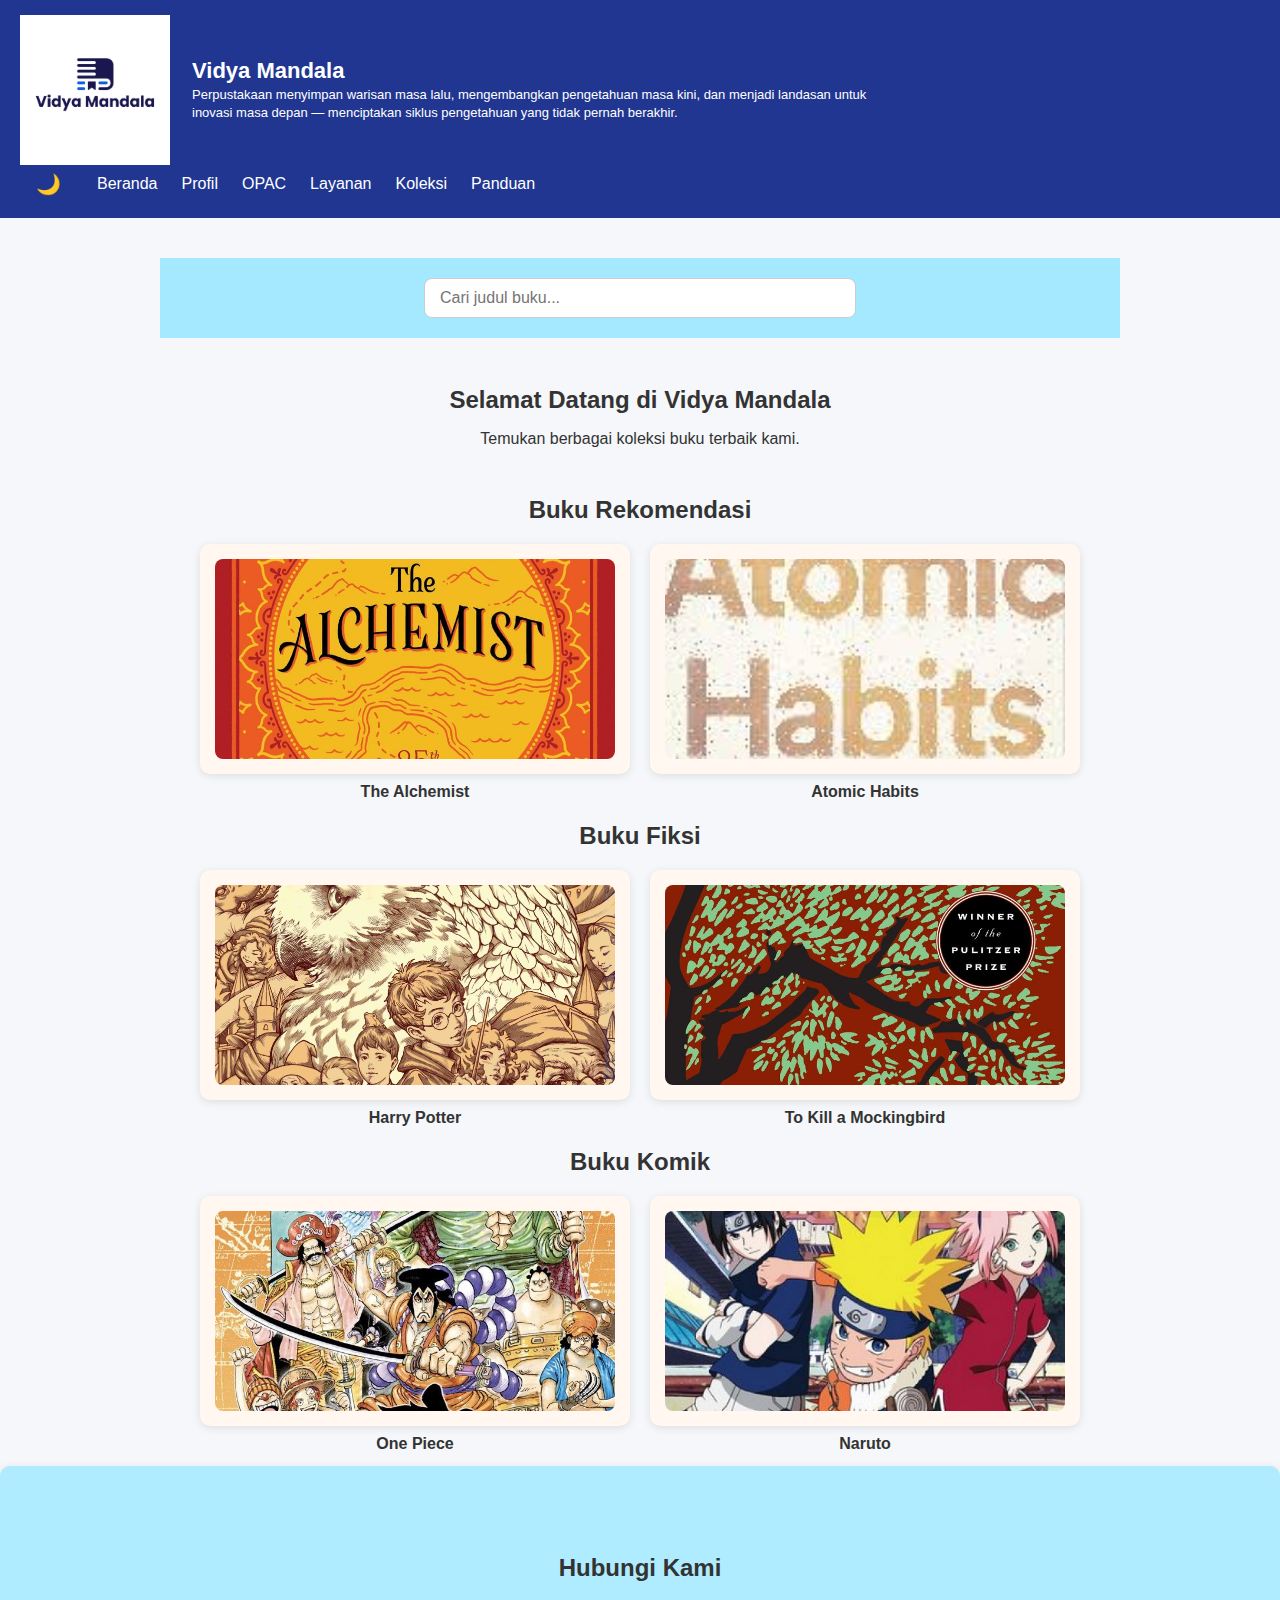
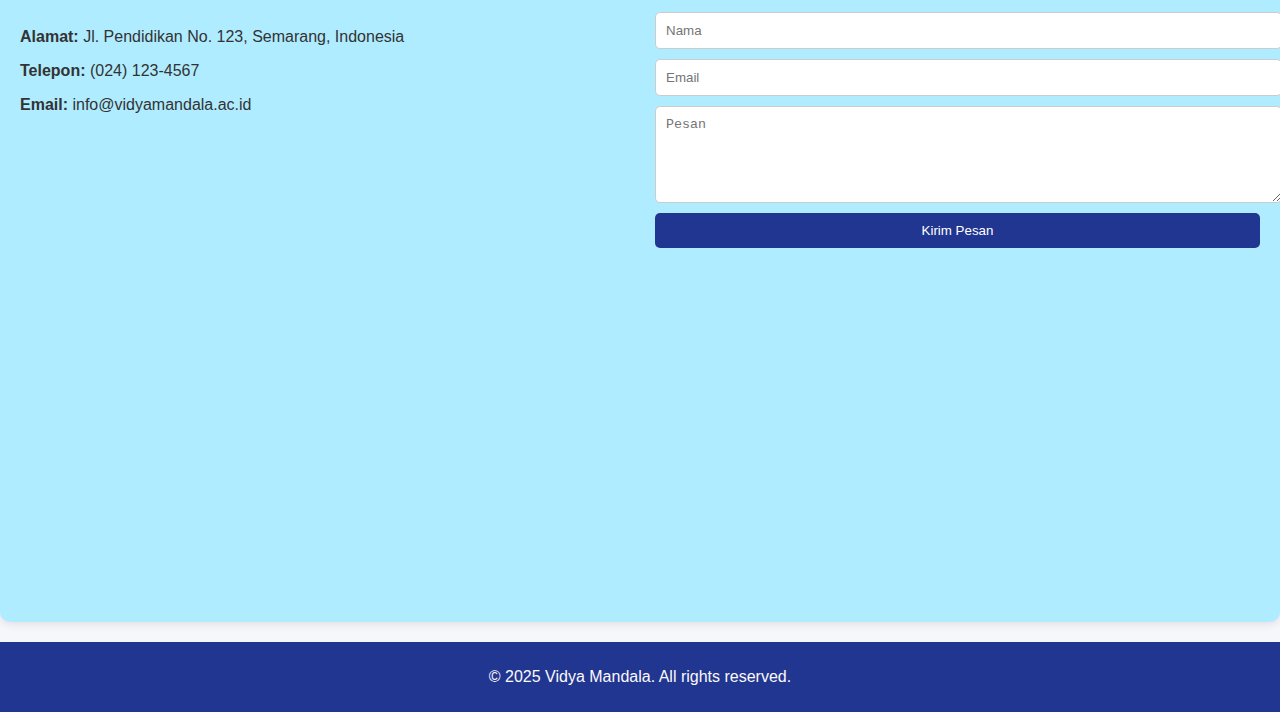
<file: index.html>
<!DOCTYPE html>
<html lang="id">
<head>
    <meta charset="UTF-8">
    <meta name="viewport" content="width=device-width, initial-scale=1.0">
    <title>Vidya Mandala | Perpustakaan Digital</title>
    <link rel="stylesheet" href="style.css">
    <!-- Tambahan CSS untuk memberi jarak antar section judul -->
  <style>
    h2 {
      margin-top: 48px;
      margin-bottom: 16px;
    }

    .book-list {
      margin-bottom: 32px;
    }
  </style>
</head>
<body>

<header>
    <div class="logo-area">
        <img src="logo.png" alt="Logo Perpustakaan" class="logo">
        <div class="title">
            <h1>Vidya Mandala</h1>
            <p>Perpustakaan menyimpan warisan masa lalu, mengembangkan pengetahuan masa kini, dan menjadi landasan untuk inovasi masa depan — menciptakan siklus pengetahuan yang tidak pernah berakhir.</p>
        </div>
    </div>
    <div class="right-header">
      <button id="theme-toggle">🌙</button>
      <nav class="menu-bar">
        <ul class="menu">
          <li><a href="index.html" class="nav-link">Beranda</a></li>
          <li><a href="profil.html" class="nav-link">Profil</a></li>
          <li><a href="opac.html" class="nav-link">OPAC</a></li>
          <li><a href="layanan.html" class="nav-link">Layanan</a></li>
          <li><a href="koleksi.html" class="nav-link">Koleksi</a></li>
          <li><a href="panduan.html" class="nav-link">Panduan</a></li>
        </ul>
        </nav>
</header>

<main>
    <!-- Search Box -->
<div class="search-container">
    <input type="text" id="search-input" placeholder="Cari judul buku..." onkeyup="searchBooks()">
  </div>
  
    <section class="home">
        <h2>Selamat Datang di Vidya Mandala</h2>
        <p>Temukan berbagai koleksi buku terbaik kami.</p>
      </section>
      
     

    <section id="koleksi">
        <h2>Buku Rekomendasi</h2>
<div class="book-list">
  <div class="book" onclick="showBookModal('the-alchemist.jpg', 'The Alchemist', 'Sebuah novel karya Paulo Coelho tentang perjalanan menemukan takdir.', 'Paulo Coelho')">
    <img src="the-alchemist.jpg" alt="The Alchemist">
    <p>The Alchemist</p>
  </div>

  <div class="book" onclick="showBookModal('atomic-habits.jpg', 'Atomic Habits', 'Buku tentang perubahan kecil yang menghasilkan hasil luar biasa.', 'James Clear')">
    <img src="atomic-habits.jpg" alt="Atomic Habits">
    <p>Atomic Habits</p>
  </div>
</div>

    
<h2>Buku Fiksi</h2>
<div class="book-list">
  <div class="book" onclick="showBookModal('harry-potter.jpg', 'Harry Potter', 'Petualangan Harry Potter di dunia sihir.', 'J.K. Rowling')">
    <img src="harry-potter.jpg" alt="Harry Potter">
    <p>Harry Potter</p>
  </div>

  <div class="book" onclick="showBookModal('to-kill-a-mockingbird.jpg', 'To Kill a Mockingbird', 'Kisah tentang keadilan dan rasisme.', 'Harper Lee')">
    <img src="to-kill-a-mockingbird.jpg" alt="To Kill a Mockingbird">
    <p>To Kill a Mockingbird</p>
  </div>
</div>

    
<h2>Buku Komik</h2>
<div class="book-list">
  <div class="book" onclick="showBookModal('one-piece.jpg', 'One Piece', 'Petualangan bajak laut mencari harta karun legendaris.', 'Eiichiro Oda')">
    <img src="one-piece.jpg" alt="One Piece">
    <p>One Piece</p>
  </div>

  <div class="book" onclick="showBookModal('naruto.jpg', 'Naruto', 'Cerita seorang ninja muda yang ingin menjadi Hokage.', 'Masashi Kishimoto')">
    <img src="naruto.jpg" alt="Naruto">
    <p>Naruto</p>
  </div>
</div>

        </div>
    </section>
    
    </section>

    <!-- Modal Pop-up Box -->
<!-- Modal Pop-up Box -->
<div id="book-modal" class="modal">
  <div class="modal-content">
    <span class="close-btn" onclick="closeModal()">&times;</span>
    <img id="modal-cover" alt="Sampul Buku" style="max-width: 100%; height: auto; display: block; margin: auto;">
    <h3 id="modal-title">Judul Buku</h3>
    <p id="modal-author">Penulis: </p>
    <p id="modal-description">Deskripsi Buku</p>
    <button onclick="comingSoon()">Pinjam Buku</button>
  </div>
</div>

            </div>
        </div>
    </div>
  </div>
<script>
  function showBookModal(imageFile, title, description, author) {
    document.getElementById('modal-cover').src = imageFile;
    document.getElementById('modal-title').innerText = title;
    document.getElementById('modal-description').innerText = description;
    document.getElementById('modal-author').innerText = "Penulis: " + author;
    document.getElementById('book-modal').style.display = 'block'; // atau 'block' sesuai CSS kamu
  }

  function closeModal() {
    document.getElementById('book-modal').style.display = 'none';
  }

  function comingSoon() {
    alert("Fitur pinjam buku akan segera tersedia!");
  }
</script>
</main>

<section id="kontak" class="contact-section">
    <h2>Hubungi Kami</h2>
    <div class="contact-container">
        <div class="contact-info">
            <p><strong>Alamat:</strong> Jl. Pendidikan No. 123, Semarang, Indonesia</p>
            <p><strong>Telepon:</strong> (024) 123-4567</p>
            <p><strong>Email:</strong> info@vidyamandala.ac.id</p>
        </div>

        <form class="contact-form">
            <input type="text" placeholder="Nama" required>
            <input type="email" placeholder="Email" required>
            <textarea placeholder="Pesan" rows="5" required></textarea>
            <button type="submit">Kirim Pesan</button>
        </form>
    </div>

    <div class="map-container">
        <iframe
            src="https://www.google.com/maps/embed?pb=!1m18!1m12!1m3!1d3952.5392700883515!2d110.42228031477786!3d-7.336935394711393!2m3!1f0!2f0!3f0!3m2!1i1024!2i768!4f13.1!3m3!1m2!1s0x2e708caa3519c54d%3A0x1a8b39464d3a97cf!2sUniversitas%20Diponegoro!5e0!3m2!1sid!2sid!4v1682733286791!5m2!1sid!2sid"
            width="100%" height="300" style="border:0;" allowfullscreen="" loading="lazy">
        </iframe>
    </div>
</section>

<footer>
    <p>© 2025 Vidya Mandala. All rights reserved.</p>
</footer>
<script>
  document.addEventListener('DOMContentLoaded', function () {

    // Toggle Sidebar
    function toggleMenu() {
      const nav = document.getElementById('nav-menu');
      nav.classList.toggle('show');
    }

    const toggleButton = document.querySelector('.menu-toggle');
    if (toggleButton) {
      toggleButton.addEventListener('click', toggleMenu);
    }

    // Menutup sidebar saat klik di luar
    document.addEventListener('click', function (event) {
      const nav = document.getElementById('nav-menu');
      const toggle = document.querySelector('.menu-toggle');
      if (nav && toggle && !nav.contains(event.target) && !toggle.contains(event.target)) {
        nav.classList.remove('show');
      }
    });

    // Tombol Dark Mode
    const themeToggle = document.getElementById('theme-toggle');
    if (themeToggle) {
      themeToggle.addEventListener('click', function () {
        document.body.classList.toggle('dark');
        themeToggle.textContent = document.body.classList.contains('dark') ? "☀️" : "🌙";
      });
    }

    // Deskripsi Box
    window.showDescription = function (title, description) {
      const box = document.getElementById('description-box');
      box.innerHTML = `<h3>${title}</h3><p>${description}</p>`;
      box.style.padding = "15px";
      box.style.border = "1px solid #ccc";
      box.style.marginTop = "20px";
      box.style.borderRadius = "10px";
    }

    // Coming Soon
    window.comingSoon = function () {
      alert("Fitur peminjaman buku akan segera hadir! (Coming Soon)");
    }

    // Modal Buku
    window.showBookModal = function (coverSrc, title, description, author) {
      document.getElementById('modal-cover').src = coverSrc;
      document.getElementById('modal-title').innerText = title;
      document.getElementById('modal-description').innerText = description;
      document.getElementById('modal-author').innerText = "Penulis: " + author;
      document.getElementById('book-modal').style.display = 'block';
    }

    window.closeModal = function () {
      document.getElementById('book-modal').style.display = 'none';
      const popup = document.getElementById('popup');
      if (popup) {
        popup.classList.add('hidden');
      }
    }

    // Escape key untuk nutup modal
    document.addEventListener('keydown', function (e) {
      if (e.key === "Escape") {
        closeModal();
      }
    });

    // Fitur Pencarian Buku
    window.searchBooks = function () {
      const input = document.getElementById("search-input").value.toLowerCase();
      const books = document.querySelectorAll(".book");

      books.forEach(book => {
        const title = book.querySelector("p").innerText.toLowerCase();
        book.style.display = title.includes(input) ? "block" : "none";
      });
    }

  });
  
</script>
<script>
  const themeToggle = document.getElementById('theme-toggle');
  const savedTheme = localStorage.getItem('theme');

  // Terapkan tema saat halaman dimuat
  if (savedTheme === 'dark') {
    document.body.classList.add('dark');
    if (themeToggle) themeToggle.textContent = '☀️';
  } else {
    if (themeToggle) themeToggle.textContent = '🌙';
  }

  // Toggle tema dan simpan ke localStorage
  if (themeToggle) {
    themeToggle.addEventListener('click', function () {
      document.body.classList.toggle('dark');
      const isDark = document.body.classList.contains('dark');
      localStorage.setItem('theme', isDark ? 'dark' : 'light');
      themeToggle.textContent = isDark ? '☀️' : '🌙';
    });
  }
</script>
<script>
  document.addEventListener('DOMContentLoaded', () => {
    const toggle = document.getElementById('theme-toggle');
    const saved = localStorage.getItem('theme');

    // 1. Terapkan tema yang tersimpan (jika ada)
    if (saved === 'dark') {
      document.body.classList.add('dark');
      toggle.textContent = '☀️';
    } else {
      toggle.textContent = '🌙';
    }

    // 2. Event listener untuk toggle tombol
    toggle.addEventListener('click', () => {
      document.body.classList.toggle('dark');
      const isDark = document.body.classList.contains('dark');
      localStorage.setItem('theme', isDark ? 'dark' : 'light');
      toggle.textContent = isDark ? '☀️' : '🌙';
    });
  });
</script>

</body>
</html>
</file>
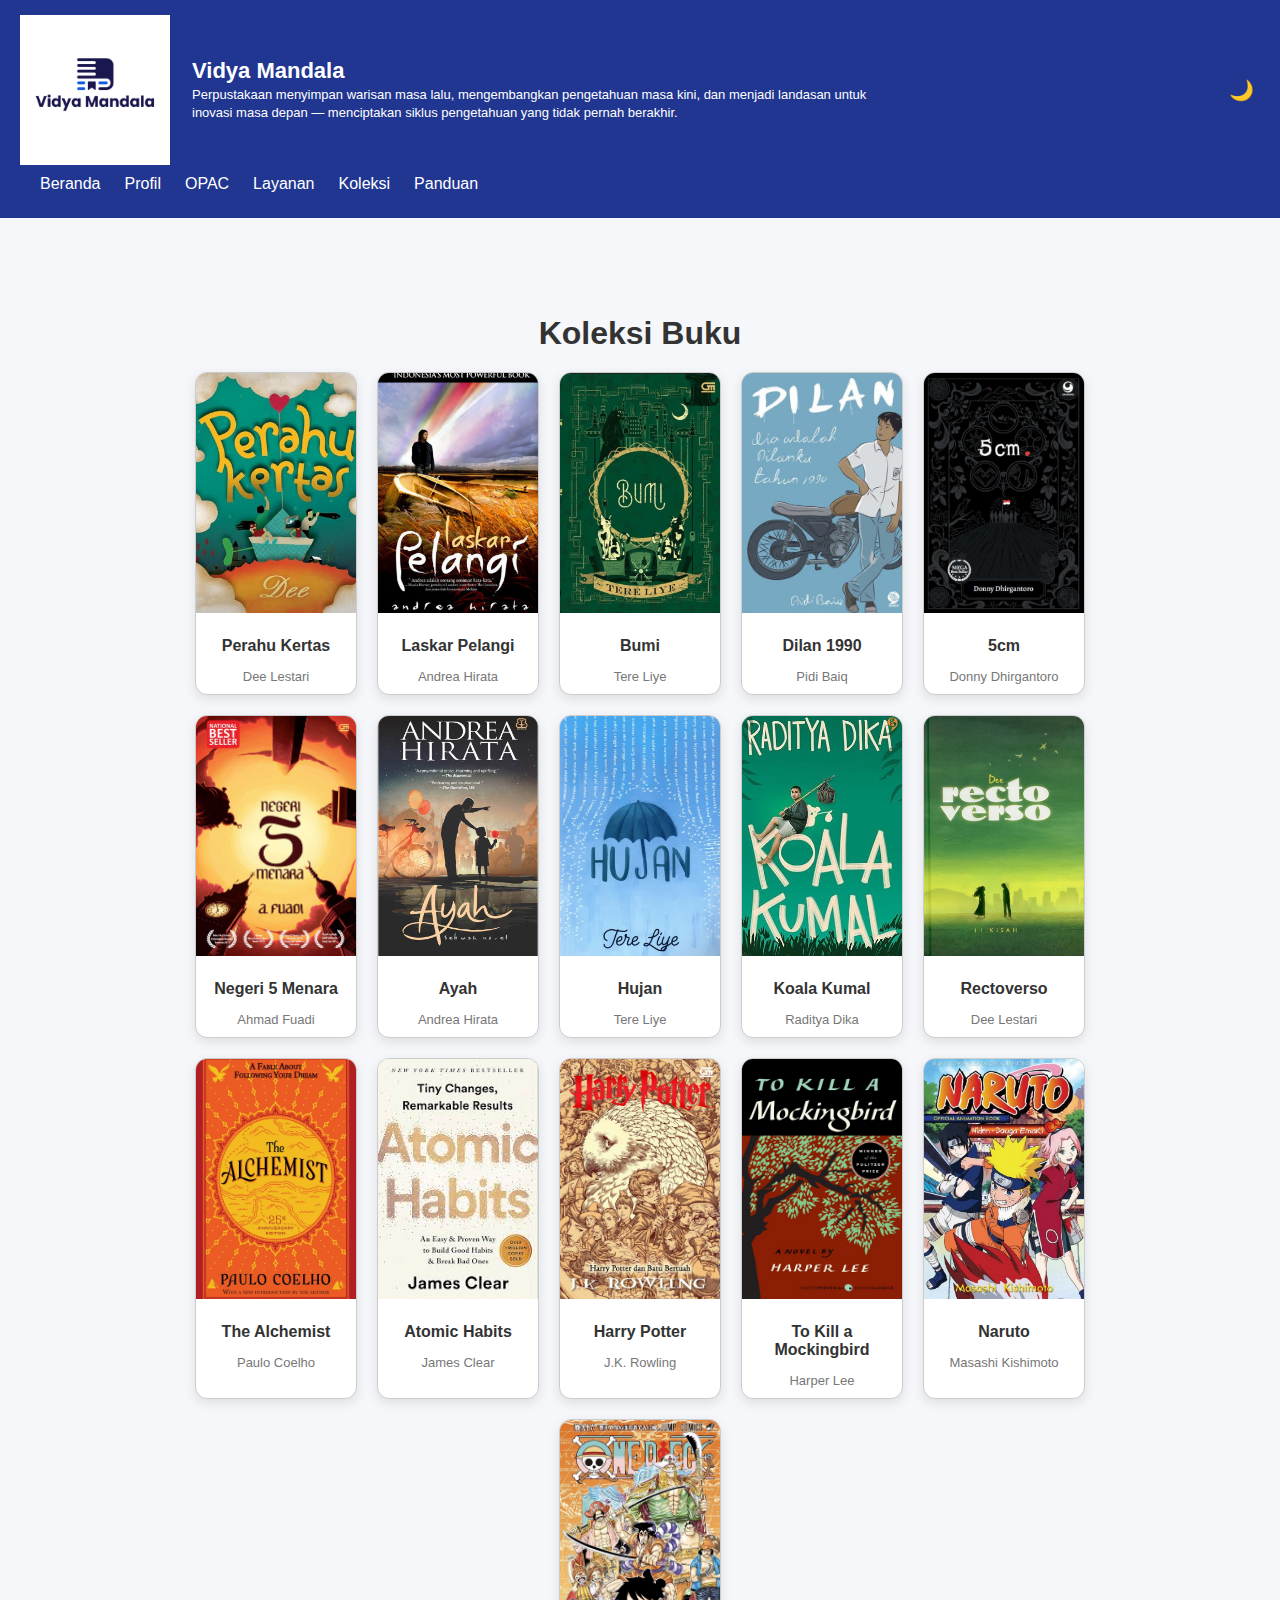
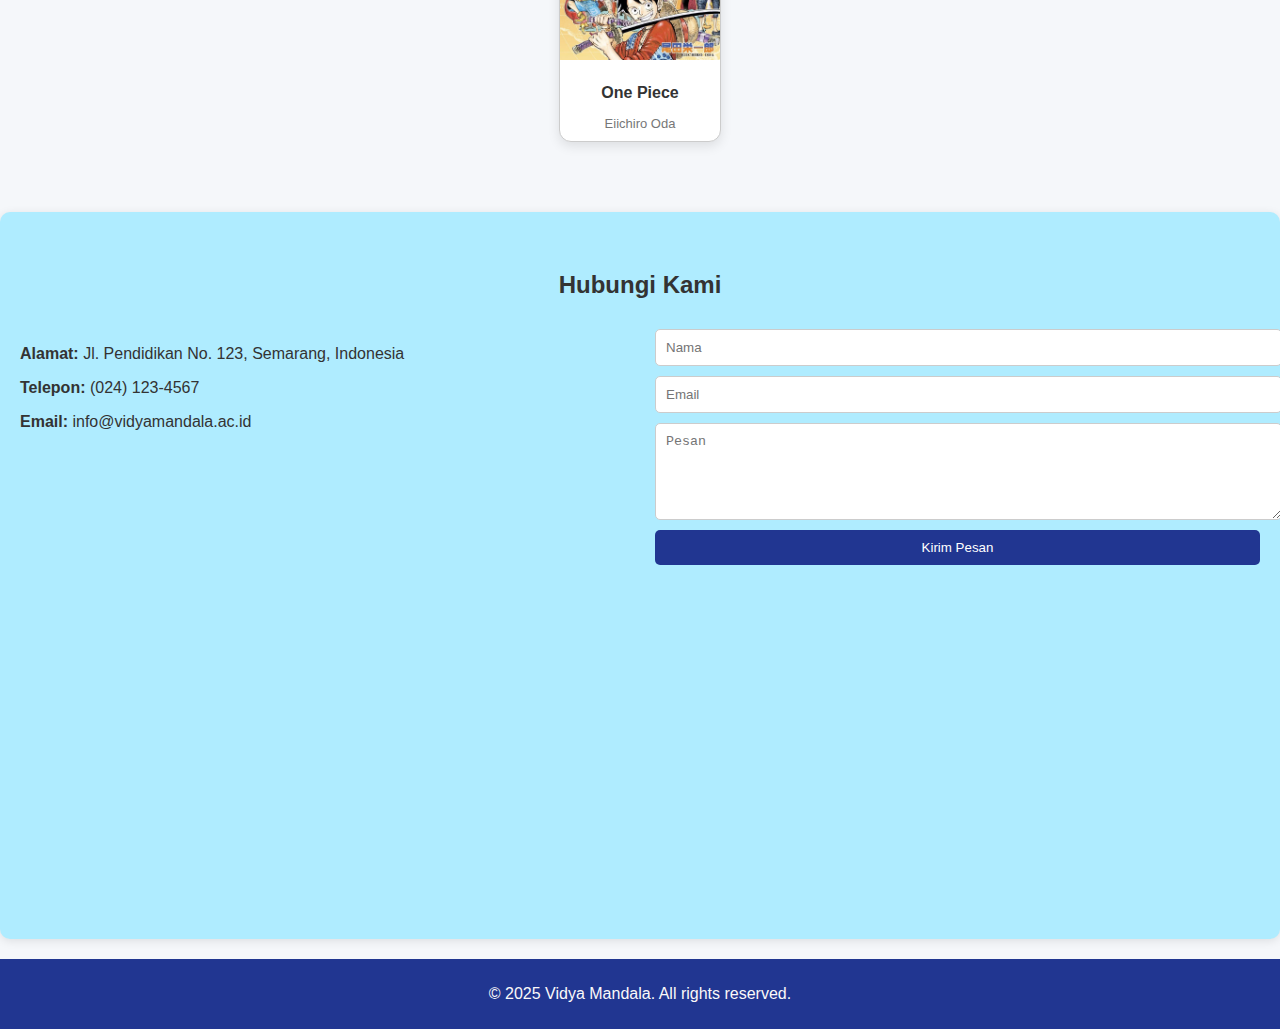
<file: koleksi.html>
<!DOCTYPE html>
<html lang="id">
<head>
  
    <meta charset="UTF-8">
    <meta name="viewport" content="width=device-width, initial-scale=1.0">
    <title>Vidya Mandala | Perpustakaan Digital</title>
    <link rel="stylesheet" href="style.css">
</head>
<body>

  <header>
    <div class="logo-area"> <img src="logo.png" alt="Logo Perpustakaan" class="logo" />
      <div class="title">
        <h1>Vidya Mandala</h1>
        <p>Perpustakaan menyimpan warisan masa lalu, mengembangkan pengetahuan masa kini, dan menjadi landasan untuk
          inovasi masa depan — menciptakan siklus pengetahuan yang tidak pernah berakhir.</p>
      </div>
    </div>
    <div class="right-header"> <button id="theme-toggle">🌙</button> </div>
    <nav class="menu-bar">
      <ul class="menu">
        <li><a href="index.html" class="nav-link">Beranda</a></li>
        <li><a href="profil.html" class="nav-link">Profil</a></li>
        <li><a href="opac.html" class="nav-link">OPAC</a></li>
        <li><a href="layanan.html" class="nav-link">Layanan</a></li>
        <li><a href="koleksi.html" class="nav-link">Koleksi</a></li>
        <li><a href="panduan.html" class="nav-link">Panduan</a></li>
      </ul>
    </nav>
  </header>

<main class="koleksi-section">
  <h2>Koleksi Buku</h2>
  <div class="book-container">
    <!-- Buku 1 -->
    <div class="book-card">
      <img src="perahu-kertas.jpg" alt="Perahu Kertas">
      <p>Perahu Kertas</p>
      <small>Dee Lestari</small>
    </div>

    <!-- Buku 2 -->
    <div class="book-card">
      <img src="laskar-pelangi.jpg" alt="Laskar Pelangi">
      <p>Laskar Pelangi</p>
      <small>Andrea Hirata</small>
    </div>

    <!-- Buku 3 -->
    <div class="book-card">
      <img src="bumi.jpg" alt="Bumi">
      <p>Bumi</p>
      <small>Tere Liye</small>
    </div>

    <!-- Buku 4 -->
    <div class="book-card">
      <img src="dilan.jpg" alt="Dilan 1990">
      <p>Dilan 1990</p>
      <small>Pidi Baiq</small>
    </div>

    <!-- Buku 5 -->
    <div class="book-card">
      <img src="5cm.jpg" alt="5cm">
      <p>5cm</p>
      <small>Donny Dhirgantoro</small>
    </div>

    <!-- Buku 6 -->
    <div class="book-card">
      <img src="negri5menara.jpg" alt="Negeri 5 Menara">
      <p>Negeri 5 Menara</p>
      <small>Ahmad Fuadi</small>
    </div>

    <!-- Buku 7 -->
    <div class="book-card">
      <img src="ayah.jpg" alt="Ayah">
      <p>Ayah</p>
      <small>Andrea Hirata</small>
    </div>

    <!-- Buku 8 -->
    <div class="book-card">
      <img src="hujan.jpg" alt="Hujan">
      <p>Hujan</p>
      <small>Tere Liye</small>
    </div>

    <!-- Buku 9 -->
    <div class="book-card">
      <img src="koala-kumal.jpg" alt="Koala Kumal">
      <p>Koala Kumal</p>
      <small>Raditya Dika</small>
    </div>

    <!-- Buku 10 -->
    <div class="book-card">
      <img src="rectoverso.jpg" alt="Rectoverso">
      <p>Rectoverso</p>
      <small>Dee Lestari</small>
    </div>

    <!-- Buku 11 -->
    <div class="book-card">
      <img src="the-alchemist.jpg" alt="The Alchemist">
      <p>The Alchemist</p>
      <small>Paulo Coelho</small>
    </div>

    <!-- Buku 12 -->
    <div class="book-card">
      <img src="atomic-habits.jpg" alt="Atomic Habits">
      <p>Atomic Habits</p>
      <small>James Clear</small>
    </div>

    <!-- Buku 13 -->
    <div class="book-card">
      <img src="harry-potter.jpg" alt="Harry Potter">
      <p>Harry Potter</p>
      <small>J.K. Rowling</small>
    </div>

    <!-- Buku 14 -->
    <div class="book-card">
      <img src="to-kill-a-mockingbird.jpg" alt="To Kill a Mockingbird">
      <p>To Kill a Mockingbird</p>
      <small>Harper Lee</small>
    </div>

    <!-- Buku 15 -->
    <div class="book-card">
      <img src="naruto.jpg" alt="Naruto">
      <p>Naruto</p>
      <small>Masashi Kishimoto</small>
    </div>

    <!-- Buku 16 -->
    <div class="book-card">
      <img src="one-piece.jpg" alt="One Piece">
      <p>One Piece</p>
      <small>Eiichiro Oda</small>
    </div>
  </div>
</main>

<section id="kontak" class="contact-section">
    <h2>Hubungi Kami</h2>
    <div class="contact-container">
        <div class="contact-info">
            <p><strong>Alamat:</strong> Jl. Pendidikan No. 123, Semarang, Indonesia</p>
            <p><strong>Telepon:</strong> (024) 123-4567</p>
            <p><strong>Email:</strong> info@vidyamandala.ac.id</p>
        </div>

        <form class="contact-form">
            <input type="text" placeholder="Nama" required>
            <input type="email" placeholder="Email" required>
            <textarea placeholder="Pesan" rows="5" required></textarea>
            <button type="submit">Kirim Pesan</button>
        </form>
    </div>

    <div class="map-container">
        <iframe
            src="https://www.google.com/maps/embed?pb=!1m18!1m12!1m3!1d3952.5392700883515!2d110.42228031477786!3d-7.336935394711393!2m3!1f0!2f0!3f0!3m2!1i1024!2i768!4f13.1!3m3!1m2!1s0x2e708caa3519c54d%3A0x1a8b39464d3a97cf!2sUniversitas%20Diponegoro!5e0!3m2!1sid!2sid!4v1682733286791!5m2!1sid!2sid"
            width="100%" height="300" style="border:0;" allowfullscreen="" loading="lazy">
        </iframe>
    </div>
</section>

<footer>
    <p>© 2025 Vidya Mandala. All rights reserved.</p>
</footer>
<script>
  document.addEventListener('DOMContentLoaded', function () {

    // Toggle Sidebar
    function toggleMenu() {
      const nav = document.getElementById('nav-menu');
      if (nav) {
        nav.classList.toggle('show');
      }
    }

    const toggleButton = document.querySelector('.menu-toggle');
    if (toggleButton) {
      toggleButton.addEventListener('click', toggleMenu);
    }

    // Menutup sidebar saat klik di luar
    document.addEventListener('click', function (event) {
      const nav = document.getElementById('nav-menu');
      const toggle = document.querySelector('.menu-toggle');
      if (nav && toggle && !nav.contains(event.target) && !toggle.contains(event.target)) {
        nav.classList.remove('show');
      }
    });

    // Tombol Dark Mode
    const themeToggle = document.getElementById('theme-toggle');
    if (themeToggle) {
      themeToggle.addEventListener('click', function () {
        document.body.classList.toggle('dark');
        themeToggle.textContent = document.body.classList.contains('dark') ? "☀️" : "🌙";
      });
    }
  });
</script>
<script>
  document.addEventListener('DOMContentLoaded', () => {
    const toggle = document.getElementById('theme-toggle');
    const saved = localStorage.getItem('theme');

    // 1. Terapkan tema yang tersimpan (jika ada)
    if (saved === 'dark') {
      document.body.classList.add('dark');
      toggle.textContent = '☀️';
    } else {
      toggle.textContent = '🌙';
    }

    // 2. Event listener untuk toggle tombol
    toggle.addEventListener('click', () => {
      document.body.classList.toggle('dark');
      const isDark = document.body.classList.contains('dark');
      localStorage.setItem('theme', isDark ? 'dark' : 'light');
      toggle.textContent = isDark ? '☀️' : '🌙';
    });
  });
</script>

<script> document.addEventListener('DOMContentLoaded', () => { const toggle = document.getElementById('theme-toggle'); const saved = localStorage.getItem('theme'); if (saved === 'dark') { document.body.classList.add('dark'); if (toggle) toggle.textContent = '☀️'; } else { if (toggle) toggle.textContent = '🌙'; } if (toggle) { toggle.addEventListener('click', () => { document.body.classList.toggle('dark'); const isDark = document.body.classList.contains('dark'); localStorage.setItem('theme', isDark ? 'dark' : 'light'); toggle.textContent = isDark ? '☀️' : '🌙'; }); } }); </script>
</file>
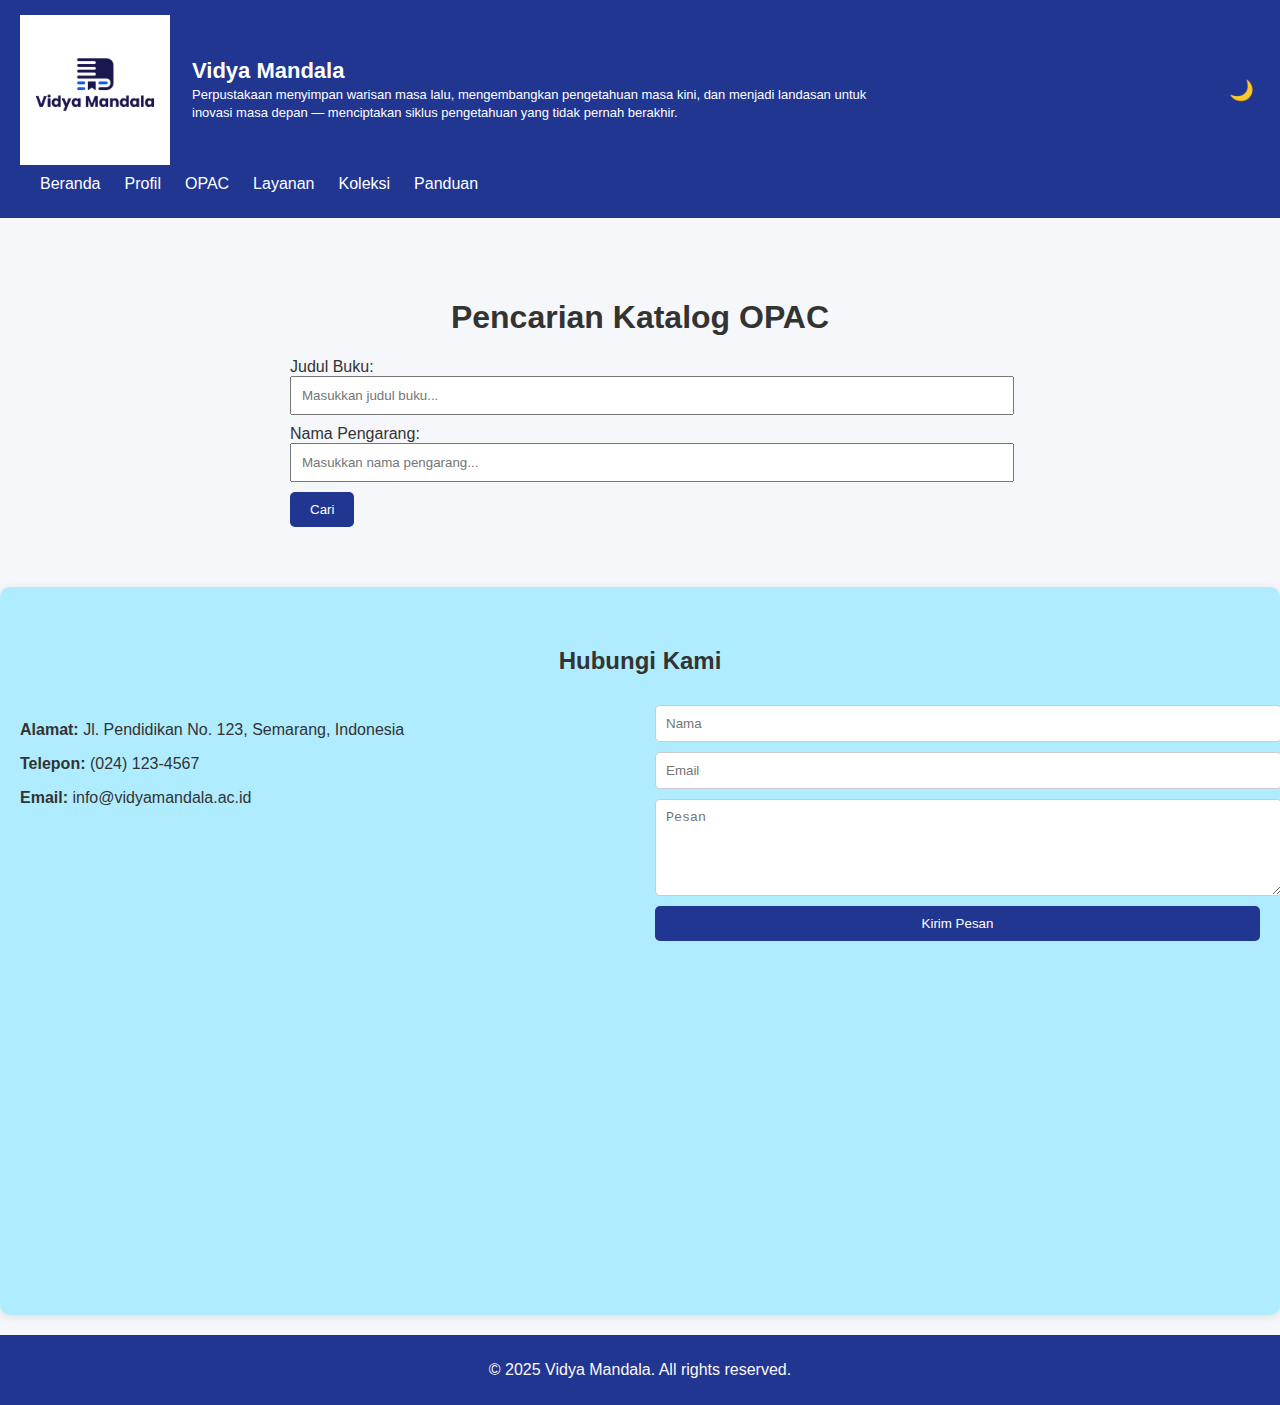
<file: opac.html>
<!DOCTYPE html>
<html lang="id">
<head>
  
  <meta charset="UTF-8" />
  <meta name="viewport" content="width=device-width, initial-scale=1.0"/>
  <title>Layanan | Vidya Mandala</title>
  <link rel="stylesheet" href="style.css">
  
<body>

  <header>
    <div class="logo-area"> <img src="logo.png" alt="Logo Perpustakaan" class="logo" />
      <div class="title">
        <h1>Vidya Mandala</h1>
        <p>Perpustakaan menyimpan warisan masa lalu, mengembangkan pengetahuan masa kini, dan menjadi landasan untuk
          inovasi masa depan — menciptakan siklus pengetahuan yang tidak pernah berakhir.</p>
      </div>
    </div>
    <div class="right-header"> <button id="theme-toggle">🌙</button> </div>
    <nav class="menu-bar">
      <ul class="menu">
        <li><a href="index.html" class="nav-link">Beranda</a></li>
        <li><a href="profil.html" class="nav-link">Profil</a></li>
        <li><a href="opac.html" class="nav-link">OPAC</a></li>
        <li><a href="layanan.html" class="nav-link">Layanan</a></li>
        <li><a href="koleksi.html" class="nav-link">Koleksi</a></li>
        <li><a href="panduan.html" class="nav-link">Panduan</a></li>
      </ul>
    </nav>
  </header>

  <main style="max-width: 700px; margin: 40px auto; padding: 20px;"> 
  <h1 style="text-align: center;">Pencarian Katalog OPAC</h1> 
  <form onsubmit="tampilkanNotifikasi(event)"> 
    <label for="judul">Judul Buku:</label>
    <input type="text" id="judul" name="judul" placeholder="Masukkan judul buku..." required style="width: 100%; padding: 10px; margin-bottom: 10px;">
    <label for="pengarang">Nama Pengarang:</label> 
    <input type="text" id="pengarang" name="pengarang" placeholder="Masukkan nama pengarang..." style="width: 100%; padding: 10px; margin-bottom: 10px;">
    <button type="submit" style="padding: 10px 20px; background-color: var(--accent-color); color: white; border: none; border-radius: 5px; cursor: pointer;">Cari</button>
  </form>  
</main>

<script>
  function tampilkanNotifikasi(event) {
    event.preventDefault();  // Mencegah form submit dan reload halaman
    alert("OPAC akan segera hadir");
  }
</script>

        </form>  
        </main>
        
<section id="kontak" class="contact-section">
    <h2>Hubungi Kami</h2>
    <div class="contact-container">
        <div class="contact-info">
            <p><strong>Alamat:</strong> Jl. Pendidikan No. 123, Semarang, Indonesia</p>
            <p><strong>Telepon:</strong> (024) 123-4567</p>
            <p><strong>Email:</strong> info@vidyamandala.ac.id</p>
        </div>

        <form class="contact-form">
            <input type="text" placeholder="Nama" required>
            <input type="email" placeholder="Email" required>
            <textarea placeholder="Pesan" rows="5" required></textarea>
            <button type="submit">Kirim Pesan</button>
        </form>
    </div>

    <div class="map-container">
        <iframe
            src="https://www.google.com/maps/embed?pb=!1m18!1m12!1m3!1d3952.5392700883515!2d110.42228031477786!3d-7.336935394711393!2m3!1f0!2f0!3f0!3m2!1i1024!2i768!4f13.1!3m3!1m2!1s0x2e708caa3519c54d%3A0x1a8b39464d3a97cf!2sUniversitas%20Diponegoro!5e0!3m2!1sid!2sid!4v1682733286791!5m2!1sid!2sid"
            width="100%" height="300" style="border:0;" allowfullscreen="" loading="lazy">
        </iframe>
    </div>
</section>

<footer>
    <p>© 2025 Vidya Mandala. All rights reserved.</p>
</footer>

<script src="script.js"></script>
<script>
  document.addEventListener('DOMContentLoaded', () => {
    const toggle = document.getElementById('theme-toggle');
    const saved = localStorage.getItem('theme');

    // 1. Terapkan tema yang tersimpan (jika ada)
    if (saved === 'dark') {
      document.body.classList.add('dark');
      toggle.textContent = '☀️';
    } else {
      toggle.textContent = '🌙';
    }

    // 2. Event listener untuk toggle tombol
    toggle.addEventListener('click', () => {
      document.body.classList.toggle('dark');
      const isDark = document.body.classList.contains('dark');
      localStorage.setItem('theme', isDark ? 'dark' : 'light');
      toggle.textContent = isDark ? '☀️' : '🌙';
    });
  });
</script>

<script> document.addEventListener('DOMContentLoaded', () => { const toggle = document.getElementById('theme-toggle'); const saved = localStorage.getItem('theme'); if (saved === 'dark') { document.body.classList.add('dark'); if (toggle) toggle.textContent = '☀️'; } else { if (toggle) toggle.textContent = '🌙'; } if (toggle) { toggle.addEventListener('click', () => { document.body.classList.toggle('dark'); const isDark = document.body.classList.contains('dark'); localStorage.setItem('theme', isDark ? 'dark' : 'light'); toggle.textContent = isDark ? '☀️' : '🌙'; }); } }); </script>

</body>
</html>
</file>
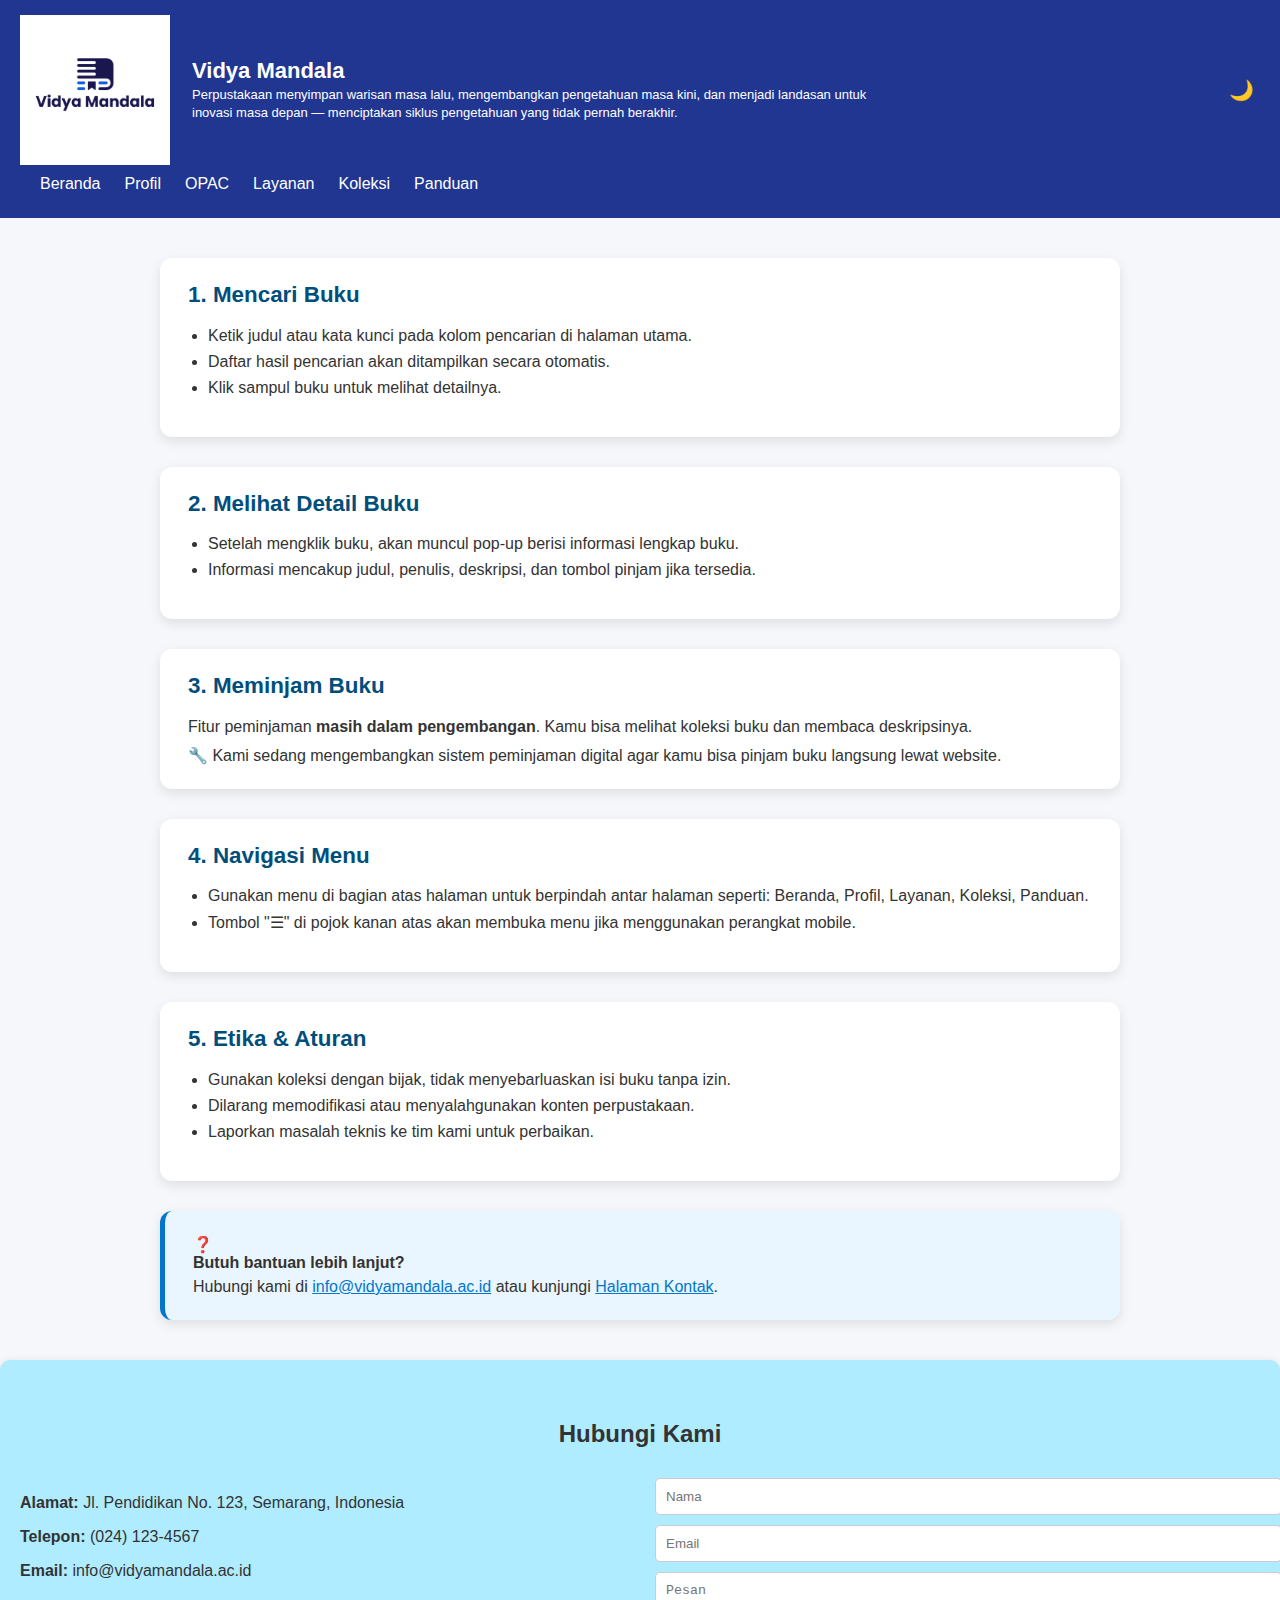
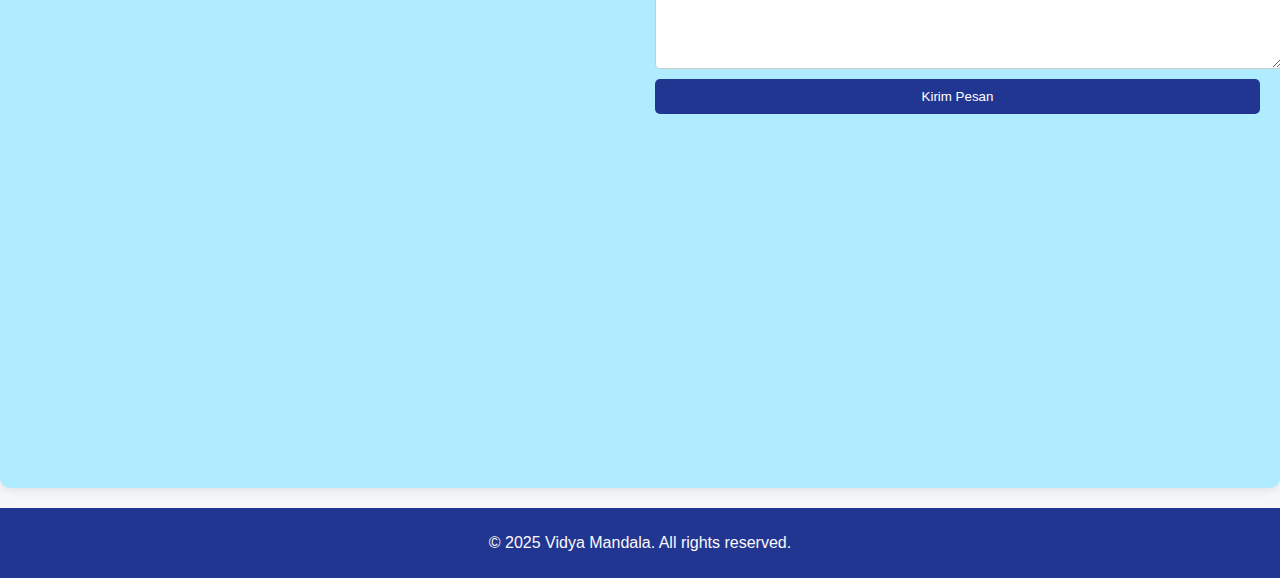
<file: panduan.html>
<!DOCTYPE html>
<html lang="id">
<head>
  
    <meta charset="UTF-8">
    <meta name="viewport" content="width=device-width, initial-scale=1.0">
    <title>Vidya Mandala | Perpustakaan Digital</title>
    <link rel="stylesheet" href="style.css">
</head>
<body>

  <header>
    <div class="logo-area"> <img src="logo.png" alt="Logo Perpustakaan" class="logo" />
      <div class="title">
        <h1>Vidya Mandala</h1>
        <p>Perpustakaan menyimpan warisan masa lalu, mengembangkan pengetahuan masa kini, dan menjadi landasan untuk
          inovasi masa depan — menciptakan siklus pengetahuan yang tidak pernah berakhir.</p>
      </div>
    </div>
    <div class="right-header"> <button id="theme-toggle">🌙</button> </div>
    <nav class="menu-bar">
      <ul class="menu">
        <li><a href="index.html" class="nav-link">Beranda</a></li>
        <li><a href="profil.html" class="nav-link">Profil</a></li>
        <li><a href="opac.html" class="nav-link">OPAC</a></li>
        <li><a href="layanan.html" class="nav-link">Layanan</a></li>
        <li><a href="koleksi.html" class="nav-link">Koleksi</a></li>
        <li><a href="panduan.html" class="nav-link">Panduan</a></li>
      </ul>
    </nav>
  </header>
    
</header>
<main>
    <div class="card">
    <h2>1. Mencari Buku</h2>
    <ul>
      <li>Ketik judul atau kata kunci pada kolom pencarian di halaman utama.</li>
      <li>Daftar hasil pencarian akan ditampilkan secara otomatis.</li>
      <li>Klik sampul buku untuk melihat detailnya.</li>
    </ul>
  </div>

  <div class="card">
    <h2>2. Melihat Detail Buku</h2>
    <ul>
      <li>Setelah mengklik buku, akan muncul pop-up berisi informasi lengkap buku.</li>
      <li>Informasi mencakup judul, penulis, deskripsi, dan tombol pinjam jika tersedia.</li>
    </ul>
  </div>

  <div class="card">
    <h2>3. Meminjam Buku</h2>
    <p>Fitur peminjaman <strong>masih dalam pengembangan</strong>. Kamu bisa melihat koleksi buku dan membaca deskripsinya.</p>
    <div class="highlight">
      🔧 Kami sedang mengembangkan sistem peminjaman digital agar kamu bisa pinjam buku langsung lewat website.
    </div>
  </div>

  <div class="card">
    <h2>4. Navigasi Menu</h2>
    <ul>
      <li>Gunakan menu di bagian atas halaman untuk berpindah antar halaman seperti: Beranda, Profil, Layanan, Koleksi, Panduan.</li>
      <li>Tombol "☰" di pojok kanan atas akan membuka menu jika menggunakan perangkat mobile.</li>
    </ul>
  </div>

  <div class="card">
    <h2>5. Etika & Aturan</h2>
    <ul>
      <li>Gunakan koleksi dengan bijak, tidak menyebarluaskan isi buku tanpa izin.</li>
      <li>Dilarang memodifikasi atau menyalahgunakan konten perpustakaan.</li>
      <li>Laporkan masalah teknis ke tim kami untuk perbaikan.</li>
    </ul>
  </div>

  <div class="card highlight">
    ❓ <strong>Butuh bantuan lebih lanjut?</strong> Hubungi kami di <a href="mailto:info@vidyamandala.ac.id">info@vidyamandala.ac.id</a> atau kunjungi <a href="kontak.html">Halaman Kontak</a>.
  </div>
</main>
<section id="kontak" class="contact-section">
    <h2>Hubungi Kami</h2>
    <div class="contact-container">
        <div class="contact-info">
            <p><strong>Alamat:</strong> Jl. Pendidikan No. 123, Semarang, Indonesia</p>
            <p><strong>Telepon:</strong> (024) 123-4567</p>
            <p><strong>Email:</strong> info@vidyamandala.ac.id</p>
        </div>

        <form class="contact-form">
            <input type="text" placeholder="Nama" required>
            <input type="email" placeholder="Email" required>
            <textarea placeholder="Pesan" rows="5" required></textarea>
            <button type="submit">Kirim Pesan</button>
        </form>
    </div>

    <div class="map-container">
        <iframe
            src="https://www.google.com/maps/embed?pb=!1m18!1m12!1m3!1d3952.5392700883515!2d110.42228031477786!3d-7.336935394711393!2m3!1f0!2f0!3f0!3m2!1i1024!2i768!4f13.1!3m3!1m2!1s0x2e708caa3519c54d%3A0x1a8b39464d3a97cf!2sUniversitas%20Diponegoro!5e0!3m2!1sid!2sid!4v1682733286791!5m2!1sid!2sid"
            width="100%" height="300" style="border:0;" allowfullscreen="" loading="lazy">
        </iframe>
    </div>
</section>

<footer>
    <p>© 2025 Vidya Mandala. All rights reserved.</p>
</footer>
<script>
  document.addEventListener('DOMContentLoaded', function () {

    // Toggle Sidebar
    function toggleMenu() {
      const nav = document.getElementById('nav-menu');
      if (nav) {
        nav.classList.toggle('show');
      }
    }

    const toggleButton = document.querySelector('.menu-toggle');
    if (toggleButton) {
      toggleButton.addEventListener('click', toggleMenu);
    }

    // Menutup sidebar saat klik di luar
    document.addEventListener('click', function (event) {
      const nav = document.getElementById('nav-menu');
      const toggle = document.querySelector('.menu-toggle');
      if (nav && toggle && !nav.contains(event.target) && !toggle.contains(event.target)) {
        nav.classList.remove('show');
      }
    });

    // Tombol Dark Mode
    const themeToggle = document.getElementById('theme-toggle');
    if (themeToggle) {
      themeToggle.addEventListener('click', function () {
        document.body.classList.toggle('dark');
        themeToggle.textContent = document.body.classList.contains('dark') ? "☀️" : "🌙";
      });
    }
  });
</script>
<script>
  document.addEventListener('DOMContentLoaded', () => {
    const toggle = document.getElementById('theme-toggle');
    const saved = localStorage.getItem('theme');

    // 1. Terapkan tema yang tersimpan (jika ada)
    if (saved === 'dark') {
      document.body.classList.add('dark');
      toggle.textContent = '☀️';
    } else {
      toggle.textContent = '🌙';
    }

    // 2. Event listener untuk toggle tombol
    toggle.addEventListener('click', () => {
      document.body.classList.toggle('dark');
      const isDark = document.body.classList.contains('dark');
      localStorage.setItem('theme', isDark ? 'dark' : 'light');
      toggle.textContent = isDark ? '☀️' : '🌙';
    });
  });
</script>

<script> document.addEventListener('DOMContentLoaded', () => { const toggle = document.getElementById('theme-toggle'); const saved = localStorage.getItem('theme'); if (saved === 'dark') { document.body.classList.add('dark'); if (toggle) toggle.textContent = '☀️'; } else { if (toggle) toggle.textContent = '🌙'; } if (toggle) { toggle.addEventListener('click', () => { document.body.classList.toggle('dark'); const isDark = document.body.classList.contains('dark'); localStorage.setItem('theme', isDark ? 'dark' : 'light'); toggle.textContent = isDark ? '☀️' : '🌙'; }); } }); </script>
</file>
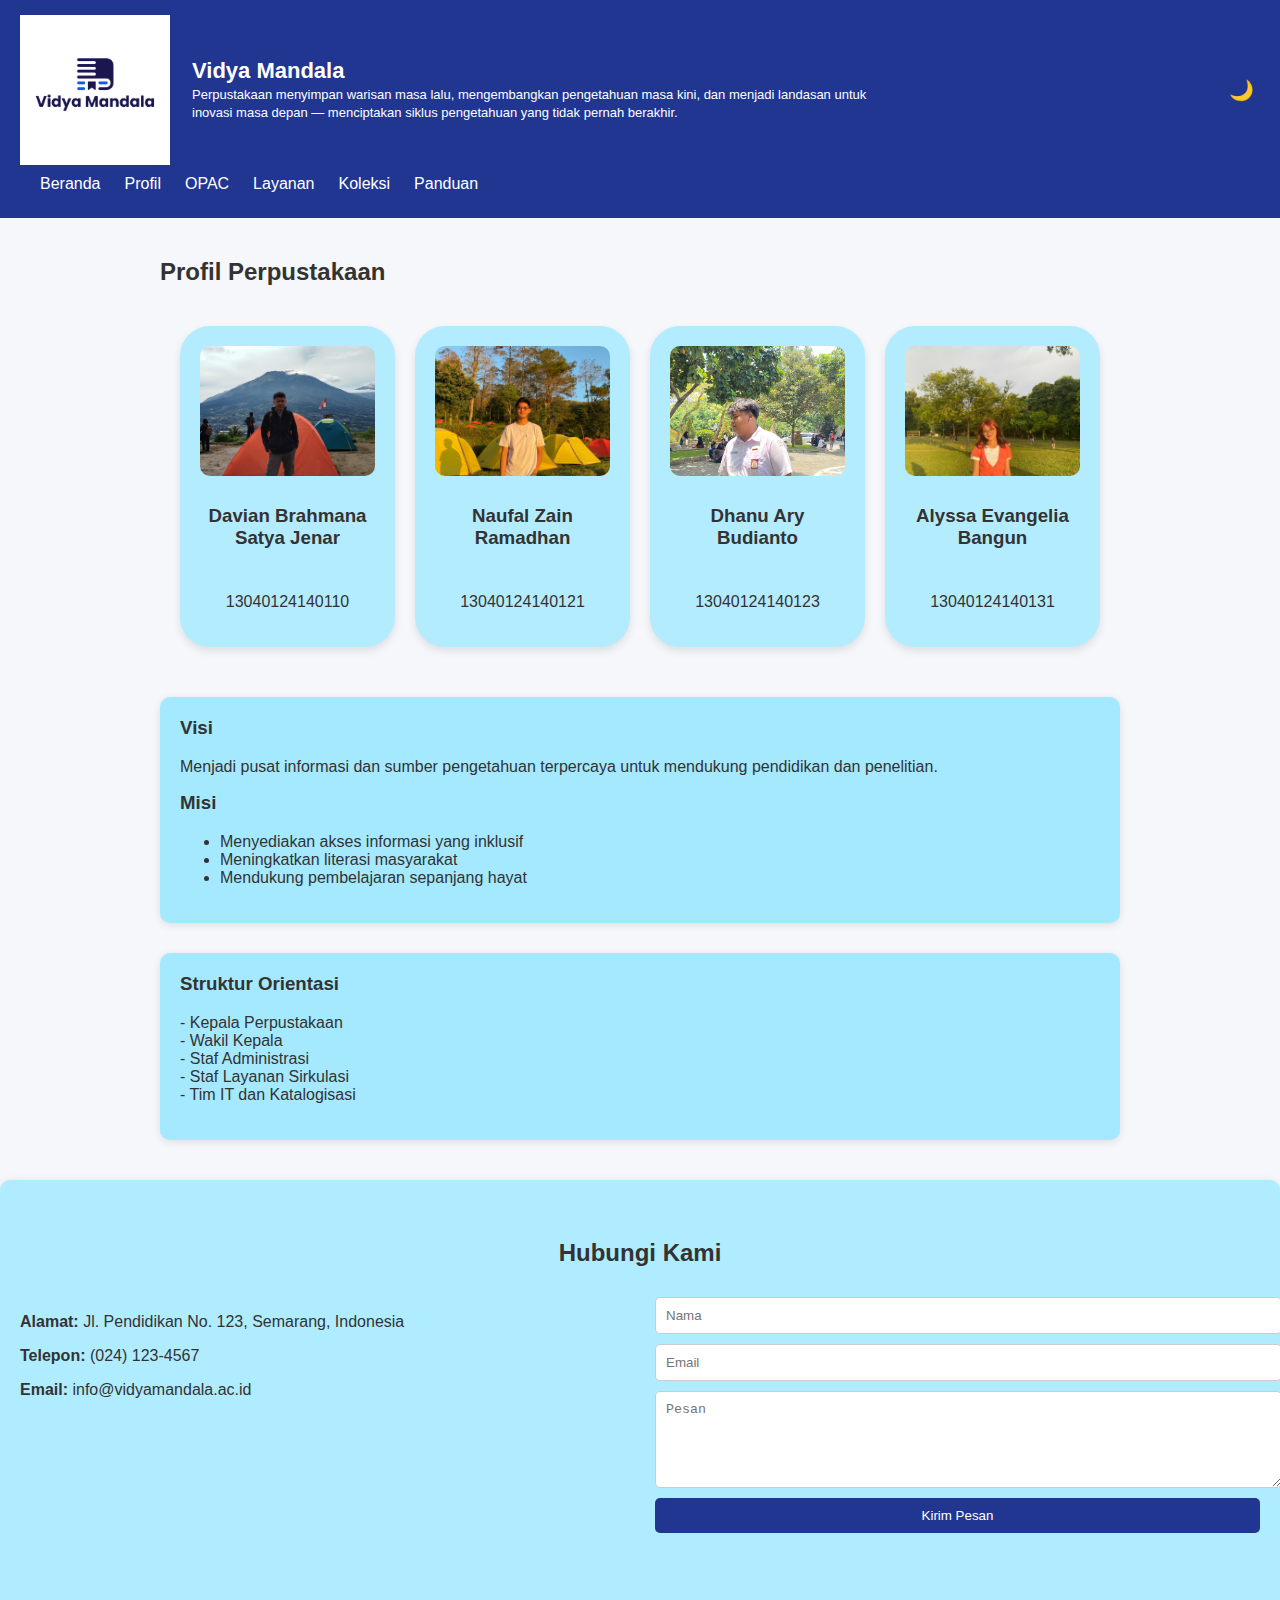
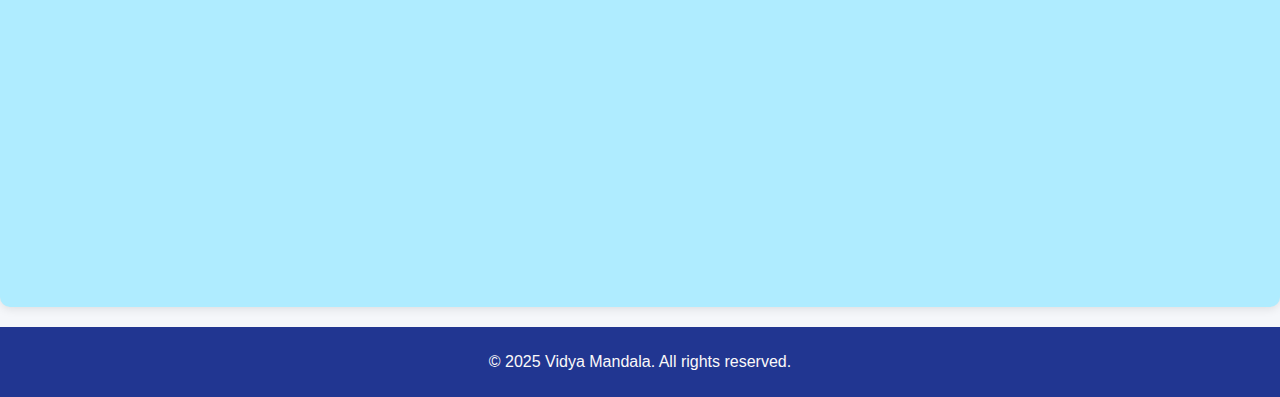
<file: profil.html>
<!DOCTYPE html>
<html lang="id">

<head>

    <meta charset="UTF-8">
    <meta name="viewport" content="width=device-width, initial-scale=1.0">
    <title>Profil Perpustakaan | Vidya Mandala</title>
    <link rel="stylesheet" href="style.css">
</head>

<body>

    <header>
        <div class="logo-area"> <img src="logo.png" alt="Logo Perpustakaan" class="logo" />
            <div class="title">
                <h1>Vidya Mandala</h1>
                <p>Perpustakaan menyimpan warisan masa lalu, mengembangkan pengetahuan masa kini, dan menjadi landasan untuk
                    inovasi masa depan — menciptakan siklus pengetahuan yang tidak pernah berakhir.</p>
            </div>
        </div>
        <div class="right-header"> <button id="theme-toggle">🌙</button> </div>
        <nav class="menu-bar">
            <ul class="menu">
                <li><a href="index.html" class="nav-link">Beranda</a></li>
                <li><a href="profil.html" class="nav-link">Profil</a></li>
                <li><a href="opac.html" class="nav-link">OPAC</a></li>
                <li><a href="layanan.html" class="nav-link">Layanan</a></li>
                <li><a href="koleksi.html" class="nav-link">Koleksi</a></li>
                <li><a href="panduan.html" class="nav-link">Panduan</a></li>
            </ul>
        </nav>
    </header>

    <main>
        <section id="tentang">
            <h2>Profil Perpustakaan</h2>

            <div class="team-boxes">
                <div class="team-card">
                    <img src="davian.jpg" alt="Davian">
                    <h3>Davian Brahmana Satya Jenar</h3>
                    <p>13040124140110</p>
                </div>
                <div class="team-card">
                    <img src="naufal.jpg" alt="Naufal">
                    <h3>Naufal Zain Ramadhan</h3>
                    <p>13040124140121</p>
                </div>
                <div class="team-card">
                    <img src="dhanu.jpg" alt="Dhanu">
                    <h3>Dhanu Ary Budianto</h3>
                    <p>13040124140123</p>
                </div>
                <div class="team-card">
                    <img src="alyssa.jpg" alt="Alyssa">
                    <h3>Alyssa Evangelia Bangun</h3>
                    <p>13040124140131</p>
                </div>
            </div>

            <div class="visi-misi-box">
                <h3>Visi</h3>
                <p>Menjadi pusat informasi dan sumber pengetahuan terpercaya untuk mendukung pendidikan dan penelitian.
                </p>
                <h3>Misi</h3>
                <ul>
                    <li>Menyediakan akses informasi yang inklusif</li>
                    <li>Meningkatkan literasi masyarakat</li>
                    <li>Mendukung pembelajaran sepanjang hayat</li>
                </ul>
            </div>

            <div class="struktur-box">
                <h3>Struktur Orientasi</h3>
                <p>- Kepala Perpustakaan<br>
                    - Wakil Kepala<br>
                    - Staf Administrasi<br>
                    - Staf Layanan Sirkulasi<br>
                    - Tim IT dan Katalogisasi
                </p>
            </div>
        </section>
    </main>

    <section id="kontak" class="contact-section">
        <h2>Hubungi Kami</h2>
        <div class="contact-container">
            <div class="contact-info">
                <p><strong>Alamat:</strong> Jl. Pendidikan No. 123, Semarang, Indonesia</p>
                <p><strong>Telepon:</strong> (024) 123-4567</p>
                <p><strong>Email:</strong> info@vidyamandala.ac.id</p>
            </div>

            <form class="contact-form">
                <input type="text" placeholder="Nama" required>
                <input type="email" placeholder="Email" required>
                <textarea placeholder="Pesan" rows="5" required></textarea>
                <button type="submit">Kirim Pesan</button>
            </form>
        </div>

        <div class="map-container">
            <iframe
                src="https://www.google.com/maps/embed?pb=!1m18!1m12!1m3!1d3952.5392700883515!2d110.42228031477786!3d-7.336935394711393!2m3!1f0!2f0!3f0!3m2!1i1024!2i768!4f13.1!3m3!1m2!1s0x2e708caa3519c54d%3A0x1a8b39464d3a97cf!2sUniversitas%20Diponegoro!5e0!3m2!1sid!2sid!4v1682733286791!5m2!1sid!2sid"
                width="100%" height="300" style="border:0;" allowfullscreen="" loading="lazy">
            </iframe>
        </div>
    </section>

    <footer>
        <p>© 2025 Vidya Mandala. All rights reserved.</p>
    </footer>

   
    
    <script> document.addEventListener('DOMContentLoaded', () => { const toggle = document.getElementById('theme-toggle'); const saved = localStorage.getItem('theme'); if (saved === 'dark') { document.body.classList.add('dark'); if (toggle) toggle.textContent = '☀️'; } else { if (toggle) toggle.textContent = '🌙'; } if (toggle) { toggle.addEventListener('click', () => { document.body.classList.toggle('dark'); const isDark = document.body.classList.contains('dark'); localStorage.setItem('theme', isDark ? 'dark' : 'light'); toggle.textContent = isDark ? '☀️' : '🌙'; }); } }); </script>

</body>

</html>
</file>
<file: style.css>
:root {
--bg-color:  #b9efff;
--text-color: #333;
--accent-color: hsl(229, 63%, 35%);
--header-bg: var(--accent-color);
--header-text: rgb(255, 255, 255); /*ngubah warna tulisan vidya mandala sama bawahnya*/
}
/*untuk ngubah warna header*/
body.dark {
--bg-color: #1e1e1e;
--text-color: #e0e0e0;
--accent-color: #ffffff;
--header-bg: #323232;
--header-text: #ffffff;
}
body.dark header {
background-color: #1f1f1f;
}

header {
display: flex;
align-items: center;
justify-content: space-between;
padding: 15px;
background-color: var(--header-bg);
color: var(--header-text);
position: sticky;
top: 0;
z-index: 1000;
flex-wrap: wrap;
}

header {
    :root {
        --bg-color: #2c438e;
        --text-color: #ffffff;
        --accent-color: #aabfdb;
        --header-bg: var(--accent-color);
        --header-text: rgb(118, 99, 99);
    }
    
    display: flex;
    align-items: center;
    justify-content: space-between;
    padding: 15px;
    background-color: var(--accent-color);
    color: white;
    position: sticky;
    top: 0;
    z-index: 1000;
}

.logo {
    height: 50px;
    margin-right: 10px;
}

.logo-area {
    display: flex;
    align-items: center;
}

.title p {
    font-size: 12px;
}

#theme-toggle {
    background: none;
    border: none;
    font-size: 24px;
    cursor: pointer;
    color: white;
    margin-left: 10px;
}

.menu-toggle {
    font-size: 30px;
    cursor: pointer;
}

nav.sidebar {
    position: fixed;
    top: 0;
    right: -100%;
    width: 280px;
    height: 100%;
    background-color: var(--bg-color);
    padding: 30px 20px;
    box-shadow: -2px 0 10px rgba(0,0,0,0.2);
    transition: right 0.3s ease;
    z-index: 999;
    overflow-y: auto;
}

nav.sidebar.show {
    right: 0;
}

nav.sidebar ul {
    list-style: none;
    padding: 0;
    margin: 0;
}

nav.sidebar ul li {
    margin: 15px 0;
}

nav.sidebar ul li a {
    color: var(--text-color);
    text-decoration: none;
    font-size: 18px;
    display: block;
}

nav.sidebar ul li a:hover {
    background-color: var(--accent-color);
    color: white;
    padding-left: 10px;
    border-radius: 5px;
    transition: all 0.2s ease;
}

body.dark nav.sidebar {
    background-color: #414040;
}

body.dark nav.sidebar ul li a {
    color: #e0e0e0;
}


main {
    padding: 20px;
}

.book-list {
    display: flex;
    flex-wrap: wrap;
    gap: 20px;
    justify-content: center;
    margin-top: 20px;
}

.book {
    width: 400px;
    height: 200px;
    background-color: #fff7f0;
    border-radius: 10px;
    text-align: center;
    padding: 15px;
    box-shadow: 0 2px 8px rgba(0, 0, 0, 0.1);
    transition: transform 0.3s, box-shadow 0.3s;
    cursor: pointer;
}

.book:hover {
    transform: translateY(-5px);
    box-shadow: 0 5px 15px rgba(0, 0, 0, 0.2);
}

.book img {
    width: 100%;
    height: 200px;
    object-fit: cover;
    border-radius: 8px;
    margin-bottom: 10px;
}

.book p {
    font-weight: bold;
    margin-top: 10px;
}

/* Dark Mode Support */
body.dark .book {
    background-color: #2c2b2b; /* binkai buku rekomendasi dark mode */
    color: #2e2d2d; /* untuk tulisan dibawah buku rekomendasi */
}


.borrow {
    margin-top: 30px;
}

.borrow button {
    padding: 10px 20px;
    background-color: var(--accent-color);
    color: white;
    border: none;
    cursor: pointer;
    font-size: 16px;
    border-radius: 5px;
}
/*buat ngubah latar burger switch*/
footer {
    background-color: #b9efff;
    text-align: center;
    padding: 10px;
    margin-top: 20px;
}

/* Dark mode */
body.dark {
    --bg-color: #1e1e1e;
    --text-color: #e0e0e0;
    --accent-color: #ff7f50;
}
/* header */
body.dark {
    --bg-color: #1e1e1e;
    --text-color: #e0e0e0;
    --accent-color: #421d0f;
    --header-bg: #333;
    --header-text: #e0e0e0;
}
/* TIM KAMI */
.team-boxes {
    display: flex;
    flex-wrap: nowrap; /* ⬅️ Ini bikin semua box sejajar ke samping */
    justify-content: center;
    gap: 20px;
    overflow-x: auto; /* Scroll kalau nggak cukup */
    padding: 20px;
.team-boxes::-webkit-scrollbar {
    height: 8px;
}
.team-boxes::-webkit-scrollbar-thumb {
    background-color: #888;
    border-radius: 10px;
}

}


.team-card {
    background-color: #b3ecff;
    border-radius: 30px;
    text-align: center;
    padding: 20px;
    box-shadow: 0 4px 8px rgba(0,0,0,0.1);
    width: 200px; /* Lebar disesuaikan */
    display: flex;
    flex-direction: column;
    align-items: center;
    justify-content: center;
    gap: 10px;
}



.team-card:hover {
    transform: scale(1.05);
}

.team-card img {
    width: 100%;     /* Jangan lebih dari 100% */
    height: 130px;
    object-fit: cover;
    border-radius: 10px;
}

.visi-misi-box, .struktur-box {
    background-color: #a4e9ff;  /* Untuk kolom visi misi */
    padding: 20px;
    margin-top: 30px;
    border-radius: 10px;
    box-shadow: 0 2px 8px rgba(0,0,0,0.1);
}

.visi-misi-box h3, .struktur-box h3 {
    margin-top: 0;
}

/* dark mode support */
body.dark .team-card,
body.dark .visi-misi-box,
body.dark .struktur-box {
    background-color: #2a2a2a;
    color: #e0e0e0;
}

.contact-section {
    background-color: #afecff; /* untuk kolom hubungi kami */
    padding: 40px 20px;
    margin-top: 40px;
    border-radius: 10px;
    box-shadow: 0 2px 10px rgba(0,0,0,0.1);
}

.contact-section h2 {
    text-align: center;
    margin-bottom: 30px;
}

.contact-container {
    display: flex;
    flex-wrap: wrap;
    gap: 30px;
    justify-content: center;
    align-items: flex-start;
}

.contact-info {
    flex: 1;
    min-width: 250px;
}

.contact-form {
    flex: 1;
    min-width: 300px;
    display: flex;
    flex-direction: column;
    gap: 10px;
}

.contact-form input, .contact-form textarea {
    width: 100%;
    padding: 10px;
    border: 1px solid #ccc;
    border-radius: 5px;
}

.contact-form button {
    padding: 10px;
    background-color: var(--accent-color);
    color: white;
    border: none;
    cursor: pointer;
    border-radius: 5px;
}

.contact-form button:hover {
    background-color: #ff9966;
}

.map-container {
    margin-top: 30px;
    width: 100%;
}

/* Dark mode support */
body.dark .contact-section {
    background-color: #2a2a2a;
    color: #e0e0e0;
}

body.dark .contact-form input,
body.dark .contact-form textarea {
    background-color: #444;
    color: #fff;
    border: 1px solid #666;
}

body.dark .contact-form button {
    background-color: #4e4d4d; /* untuk tulisan kirim pesan */
}
.home, #koleksi {
    text-align: center;
}

#koleksi h2,
.home h2,
.home p {
    text-align: center;
}
/* Footer default */
footer {
    background-color: hsl(229, 63%, 35%); /*untuk ngubah yang paling bawah dari halaman*/
    text-align: center;
    padding: 10px;
    margin-top: 20px;
    color: #fbf9f9; /* untuk teks profil paling bawah */
}

/* Footer untuk dark mode */
body.dark footer {
    background-color: #1a1a1a;
    color: #e0e0e0;
}
/* MODAL (Popup Buku) */
.modal {
    display: none;
    position: fixed;
    z-index: 2000;
    left: 0;
    top: 0;
    width: 100%;
    height: 100%;
    overflow: auto;
    background-color: rgba(0,0,0,0.7);
  }
  
  .modal-content {
    background-color: var(--bg-color);
    color: var(--text-color);
    margin: 50px auto;
    padding: 20px;
    border-radius: 10px;
    width: 90%;
    max-width: 400px;
    position: relative;
    text-align: center;
    box-shadow: 0 5px 15px rgba(0,0,0,0.3);
  }
  
  .modal-content img {
    width: 100%;
    height: 250px;
    object-fit: cover;
    border-radius: 8px;
    margin-bottom: 15px;
  }
  
  .modal-content button {
    margin-top: 15px;
    padding: 10px 20px;
    background-color: var(--accent-color);
    color: white;
    border: none;
    cursor: pointer;
    border-radius: 5px;
  }
  
  .close-btn {
    position: absolute;
    right: 15px;
    top: 10px;
    font-size: 24px;
    color: #999;
    cursor: pointer;
  }
  
  .close-btn:hover {
    color: red;
  }
  
  /* Dark mode support */
  body.dark .modal-content {
    background-color: #2a2a2a;
    color: #e0e0e0;
  }
  .search-container { /*buat ngubah bagian kotak di search boxnya*/
    padding: 20px;
    text-align: center;
    background-color: #a4e9ff;;
  }
  
  .search-container input {
    width: 80%;
    max-width: 400px;
    padding: 10px 15px;
    font-size: 16px;
    border: 1px solid #ccc;
    border-radius: 8px;
  }
  
  body.dark .search-container {
    background-color: #2a2a2a;
  }
  
  body.dark .search-container input {
    background-color: #444;
    color: #fff;
    border: 1px solid #666;
  }
    .logo-area {
display: flex;
align-items: center;
gap: 12px;
}

.logo {
height: 50px;
}

.title h1 {
font-size: 22px;
margin: 0;
color: var(--header-text);
}

.title p {
font-size: 13px;
color: var(--header-text);
margin: 2px 0 0;
max-width: 700px;
line-height: 1.4;
}

.right-header {
display: flex;
align-items: center;
gap: 10px;
}

body.dark {
  --bg-color: #1e1e1e;
  --text-color: #232323; /* untuk tulisan slmt datang di home */
  --accent-color: #242323; /* untuk kolom CARI */
  --header-bg: #333;
  --header-text: #e0e0e0;
}

body {
  margin: 0;
  font-family: sans-serif;
  background-color: var(--bg-color);
  color: var(--text-color);
  transition: background 0.3s, color 0.3s;
}

header {
  display: flex;
  align-items: center;
  justify-content: space-between;
  padding: 15px 20px;
  background-color: var(--header-bg);
  color: var(--header-text);
  position: sticky;
  top: 0;
  z-index: 999;
  flex-wrap: wrap;
}

.logo-area {
  display: flex;
  align-items: center;
  gap: 12px;
}
.logo {
  width: 150px; /* Atur sesuai kebutuhan, misal 150px */
  height: auto;
}


.title h1 {
  margin: 0;
  font-size: 22px;
  color: var(--header-text);
}

.title p {
  font-size: 13px;
  margin: 2px 0 0;
  color: var(--header-text);
  max-width: 700px;
}

.right-header {
  display: flex;
  align-items: center;
  gap: 10px;
}

#theme-toggle {
  font-size: 20px;
  background: none;
  border: none;
  color: var(--header-text);
  cursor: pointer;
}

.menu-toggle {
  font-size: 28px;
  background: none;
  border: none;
  color: var(--header-text);
  cursor: pointer;
}

nav.sidebar {
  position: fixed;
  top: 0;
  right: -100%;
  width: 260px;
  height: 100%;
  background-color: var(--bg-color);
  padding: 30px 20px;
  box-shadow: -2px 0 10px rgba(0,0,0,0.2);
  transition: right 0.3s ease;
  z-index: 1000;
}

nav.sidebar.show {
  right: 0;
}

nav.sidebar ul {
  list-style: none;
  padding: 0;
  margin: 0;
}

nav.sidebar ul li {
  margin: 15px 0;
}

nav.sidebar ul li a {
  text-decoration: none;
  color: var(--text-color);
  font-size: 16px;
}

nav.sidebar ul li a:hover {
  background-color: var(--accent-color);
  color: white;
  padding-left: 8px;
  border-radius: 5px;
  transition: 0.2s;
}

.opac-container {
  max-width: 700px;
  margin: 40px auto;
  padding: 20px;
  background-color: white;
  border-radius: 10px;
  box-shadow: 0 2px 10px rgba(0,0,0,0.1);
}

body.dark .opac-container {
  background-color: #2a2a2a;
}

.opac-container h2 {
  text-align: center;
}

.search-form {
  display: flex;
  flex-wrap: wrap;
  gap: 10px;
  margin-top: 20px;
  justify-content: center;
}

.search-form input,
.search-form select {
  padding: 10px;
  font-size: 14px;
  border: 1px solid #ccc;
  border-radius: 5px;
  width: 48%;
}

.search-form button {
  padding: 10px 20px;
  background-color: var(--accent-color);
  border: none;
  color: white;
  border-radius: 5px;
  cursor: pointer;
}

.results {
  margin-top: 30px;
}

.result-item {
  background-color: #fff0e8;
  padding: 15px;
  border-radius: 8px;
  margin-bottom: 15px;
}

body.dark .result-item {
  background-color: #444;
}
#popupDesc {
  line-height: 1.6; /* Menambah jarak antar baris */
}
#popupDesc p {
  margin-bottom: 1rem; /* Spasi antar paragraf (kelompok 2 kalimat) */
}

/*ini untuk yang koleksi */
.koleksi-section {
  padding: 30px;
  text-align: center;
}

.koleksi-section h2 {
  font-size: 2em;
  margin-bottom: 20px;
}
/*buat nentuin tata letak, kyk besar kecilnya kolom box buku nya*/
.book-container {
  display: flex;
  flex-wrap: wrap;
  justify-content: center;
  gap: 20px;
}

.book-card {
  width: 150px;
  border: 1px solid #ccc;
  border-radius: 10px;
  overflow: hidden;
  box-shadow: 2px 2px 8px rgba(0,0,0,0.1);
  background-color: white;
  transition: transform 0.3s ease;
}

.book-card:hover {
  transform: scale(1.05);
}

.book-card img {
  width: 100%;
  height: 220px;
  object-fit: cover;
}

.book-card p {
  padding: 10px;
  font-weight: bold;
}
/*untuk kotak yng panduan*/
.card {
  background-color: #ffffff;
  border-radius: 12px;
  padding: 24px 28px;
  margin-bottom: 30px;
  box-shadow: 0 4px 12px rgba(0, 0, 0, 0.1);
  transition: transform 0.2s ease, box-shadow 0.2s ease;
}

.card:hover {
  transform: translateY(-4px);
  box-shadow: 0 8px 20px rgba(0, 0, 0, 0.15);
}

.card h2 {
  margin-top: 0;
  color: #004e7c;
  font-size: 1.4em;
}

.card ul {
  padding-left: 20px;
}

.card li {
  margin-bottom: 8px;
}

.card p {
  margin: 10px 0;
}

.card.highlight {
  background-color: #e9f5ff;
  border-left: 5px solid #0077cc;
}

.card.highlight a {
  color: #0077cc;
  text-decoration: underline;
}

.card.highlight strong {
  display: block;
  margin-bottom: 6px;
}

main {
  max-width: 960px;
  margin: 40px auto;
  padding: 0 20px;
}

body {
  background-color: #f5f7fa;
  font-family: 'Segoe UI', sans-serif;
}
/*buat membesarkan ituan koleksinya*/
.book-card {
  background: white;
  border-radius: 12px;
  box-shadow: 0 4px 12px rgba(0, 0, 0, 0.1);
  overflow: hidden;
  width: 100%;
  max-width: 160px; /* dari 200 → 160 */
  transition: transform 0.3s ease, box-shadow 0.3s ease;
}

.book-card img {
  width: 100%;
  height: 240px; /* dari 280 → 240 */
  object-fit: cover;
}

.book-card p {
  font-weight: bold;
  font-size: 16px; /* dari 18px → 16px */
  margin: 10px 0 4px;
}

.book-card small {
  color: #777;
  font-size: 13px; /* sedikit dikecilkan */
  display: block;
  margin-bottom: 10px;
}
/*buat memindahkan box profil ke samping*/
@media (max-width: 900px) {
    .team-boxes {
        justify-content: center;
    }

    .team-card {
        width: 45%;
    }
}

@media (max-width: 600px) {
    .team-card {
        width: 100%;
    }
}

.menu-bar {
background-color: var(--header-bg);
padding: 10px 20px;
}

.menu {
list-style: none;
display: flex;
gap: 24px;
margin: 0;
padding: 0;
}

.menu li {
position: relative;
}

.menu a {
text-decoration: none;
color: var(--header-text);
font-weight: 500;
position: relative;
padding: 6px 0;
transition: color 0.3s ease;
}

.menu a::after {
content: "";
position: absolute;
left: 0;
bottom: 0;
width: 0%;
height: 2px;
background-color: var(--header-text);
transition: width 0.3s ease;
}

.menu a:hover::after {
width: 100%;
}

.menu a.active::after {
width: 100%;
}

.menu a.active {
font-weight: 600;
}

body.dark .menu a {
color: #fff;
}

body.dark .menu a::after {
background-color: #fff;
}
</file>
